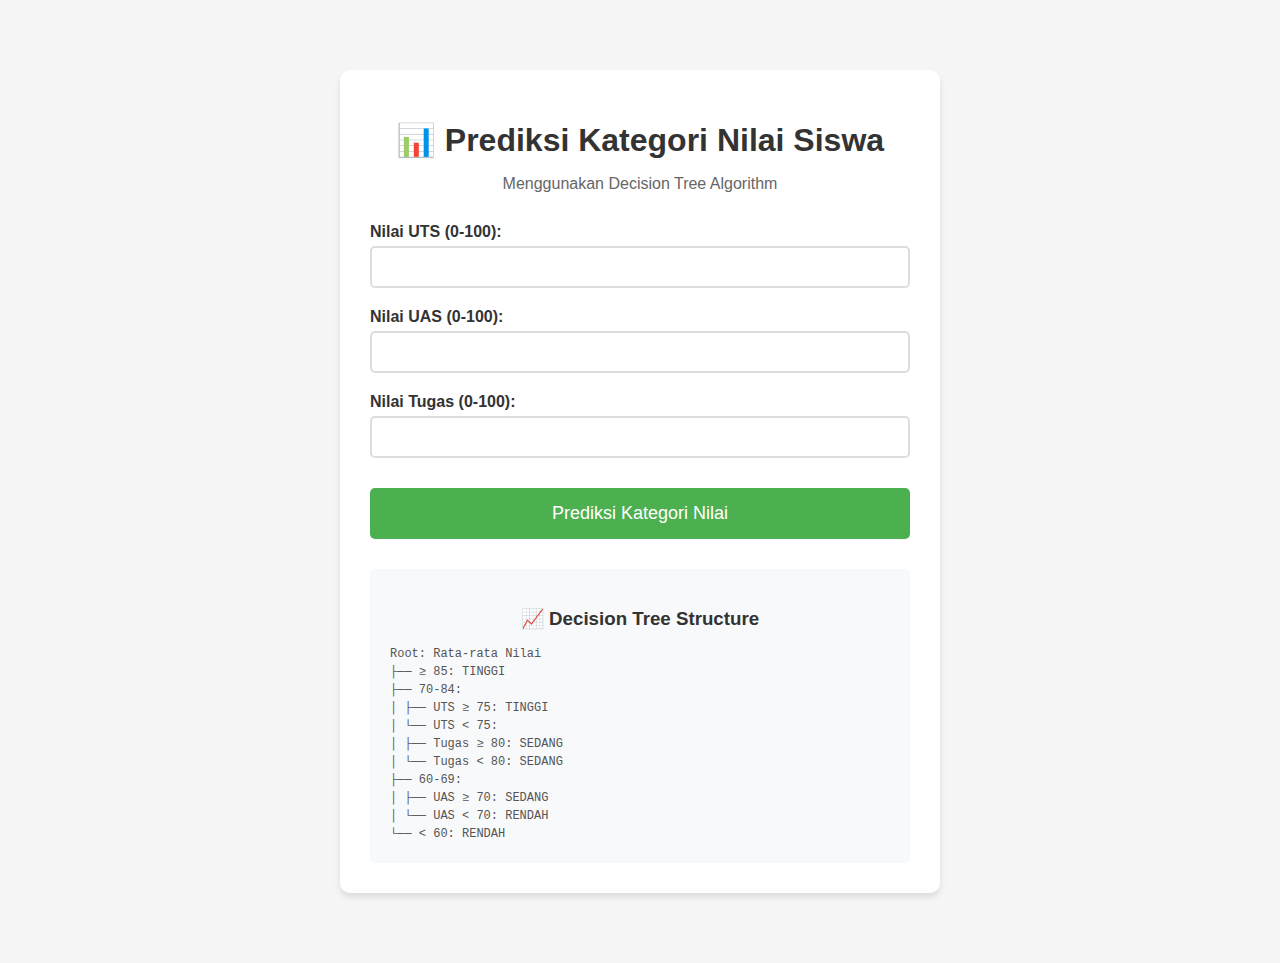
<file: PrediksiKategoriNilai.html>
<!DOCTYPE html>
<html lang="id">
<head>
    <meta charset="UTF-8">
    <meta name="viewport" content="width=device-width, initial-scale=1.0">
    <title>Prediksi Kategori Nilai Siswa</title>
    <style>
        body {
            font-family: Arial, sans-serif;
            max-width: 600px;
            margin: 50px auto;
            padding: 20px;
            background-color: #f5f5f5;
        }

        .container {
            background: white;
            padding: 30px;
            border-radius: 10px;
            box-shadow: 0 4px 6px rgba(0,0,0,0.1);
        }

        h1 {
            text-align: center;
            color: #333;
            margin-bottom: 10px;
        }

        .subtitle {
            text-align: center;
            color: #666;
            margin-bottom: 30px;
        }

        .form-group {
            margin-bottom: 20px;
        }

        label {
            display: block;
            margin-bottom: 5px;
            font-weight: bold;
            color: #333;
        }

        input[type="number"] {
            width: 100%;
            padding: 10px;
            border: 2px solid #ddd;
            border-radius: 5px;
            font-size: 16px;
            box-sizing: border-box;
        }

        input[type="number"]:focus {
            border-color: #4CAF50;
            outline: none;
        }

        .predict-btn {
            width: 100%;
            padding: 15px;
            background-color: #4CAF50;
            color: white;
            border: none;
            border-radius: 5px;
            font-size: 18px;
            cursor: pointer;
            margin-top: 10px;
        }

        .predict-btn:hover {
            background-color: #45a049;
        }

        .result {
            margin-top: 30px;
            padding: 20px;
            border-radius: 5px;
            text-align: center;
            font-size: 18px;
            font-weight: bold;
            display: none;
        }

        .result.tinggi {
            background-color: #d4edda;
            color: #155724;
            border: 1px solid #c3e6cb;
        }

        .result.sedang {
            background-color: #fff3cd;
            color: #856404;
            border: 1px solid #ffeaa7;
        }

        .result.rendah {
            background-color: #f8d7da;
            color: #721c24;
            border: 1px solid #f5c6cb;
        }

        .decision-path {
            margin-top: 15px;
            padding: 15px;
            background-color: #f8f9fa;
            border-radius: 5px;
            font-size: 14px;
            text-align: left;
        }

        .decision-path h4 {
            margin-top: 0;
            color: #333;
        }

        .tree-visual {
            margin-top: 30px;
            padding: 20px;
            background-color: #f8f9fa;
            border-radius: 5px;
        }

        .tree-visual h3 {
            text-align: center;
            color: #333;
            margin-bottom: 15px;
        }

        .tree-node {
            font-family: monospace;
            font-size: 12px;
            line-height: 1.5;
            color: #555;
        }
    </style>
</head>
<body>
    <div class="container">
        <h1>📊 Prediksi Kategori Nilai Siswa</h1>
        <p class="subtitle">Menggunakan Decision Tree Algorithm</p>

        <form id="predictionForm">
            <div class="form-group">
                <label for="nilaiUTS">Nilai UTS (0-100):</label>
                <input type="number" id="nilaiUTS" min="0" max="100" required>
            </div>

            <div class="form-group">
                <label for="nilaiUAS">Nilai UAS (0-100):</label>
                <input type="number" id="nilaiUAS" min="0" max="100" required>
            </div>

            <div class="form-group">
                <label for="nilaiTugas">Nilai Tugas (0-100):</label>
                <input type="number" id="nilaiTugas" min="0" max="100" required>
            </div>

            <button type="submit" class="predict-btn">Prediksi Kategori Nilai</button>
        </form>

        <div id="result" class="result"></div>

        <div class="tree-visual">
            <h3>📈 Decision Tree Structure</h3>
            <div class="tree-node">
Root: Rata-rata Nilai<br>
├── ≥ 85: TINGGI<br>
├── 70-84:<br>
│   ├── UTS ≥ 75: TINGGI<br>
│   └── UTS < 75:<br>
│       ├── Tugas ≥ 80: SEDANG<br>
│       └── Tugas < 80: SEDANG<br>
├── 60-69:<br>
│   ├── UAS ≥ 70: SEDANG<br>
│   └── UAS < 70: RENDAH<br>
└── < 60: RENDAH
            </div>
        </div>
    </div>

    <script>
        // Decision Tree Implementation
        function decisionTree(uts, uas, tugas) {
            // Hitung rata-rata nilai
            const rataRata = (uts + uas + tugas) / 3;
            
            let kategori = "";
            let jalurKeputusan = [];

            // Root node - cek rata-rata
            jalurKeputusan.push(`Rata-rata nilai: ${rataRata.toFixed(1)}`);

            if (rataRata >= 85) {
                kategori = "TINGGI";
                jalurKeputusan.push("Rata-rata ≥ 85 → Kategori TINGGI");
            }
            else if (rataRata >= 70) {
                jalurKeputusan.push("Rata-rata 70-84 → Cek nilai UTS");
                
                if (uts >= 75) {
                    kategori = "TINGGI";
                    jalurKeputusan.push(`UTS = ${uts} ≥ 75 → Kategori TINGGI`);
                } else {
                    jalurKeputusan.push(`UTS = ${uts} < 75 → Cek nilai Tugas`);
                    
                    if (tugas >= 80) {
                        kategori = "SEDANG";
                        jalurKeputusan.push(`Tugas = ${tugas} ≥ 80 → Kategori SEDANG`);
                    } else {
                        kategori = "SEDANG";
                        jalurKeputusan.push(`Tugas = ${tugas} < 80 → Kategori SEDANG`);
                    }
                }
            }
            else if (rataRata >= 60) {
                jalurKeputusan.push("Rata-rata 60-69 → Cek nilai UAS");
                
                if (uas >= 70) {
                    kategori = "SEDANG";
                    jalurKeputusan.push(`UAS = ${uas} ≥ 70 → Kategori SEDANG`);
                } else {
                    kategori = "RENDAH";
                    jalurKeputusan.push(`UAS = ${uas} < 70 → Kategori RENDAH`);
                }
            }
            else {
                kategori = "RENDAH";
                jalurKeputusan.push("Rata-rata < 60 → Kategori RENDAH");
            }

            return {
                kategori: kategori,
                rataRata: rataRata,
                jalurKeputusan: jalurKeputusan
            };
        }

        // Event listener untuk form
        document.getElementById('predictionForm').addEventListener('submit', function(e) {
            e.preventDefault();

            const uts = parseInt(document.getElementById('nilaiUTS').value);
            const uas = parseInt(document.getElementById('nilaiUAS').value);
            const tugas = parseInt(document.getElementById('nilaiTugas').value);

            const hasil = decisionTree(uts, uas, tugas);
            tampilkanHasil(hasil);
        });

        function tampilkanHasil(hasil) {
            const resultDiv = document.getElementById('result');
            
            let icon = "";
            let pesan = "";
            
            switch(hasil.kategori) {
                case "TINGGI":
                    icon = "🏆";
                    pesan = "Selamat! Prestasi sangat baik!";
                    break;
                case "SEDANG":
                    icon = "👍";
                    pesan = "Baik! Pertahankan dan tingkatkan lagi!";
                    break;
                case "RENDAH":
                    icon = "💪";
                    pesan = "Semangat! Masih bisa diperbaiki!";
                    break;
            }

            resultDiv.innerHTML = `
                <div>${icon} Kategori Nilai: ${hasil.kategori}</div>
                <div style="font-size: 14px; margin-top: 10px;">
                    Rata-rata: ${hasil.rataRata.toFixed(1)} | ${pesan}
                </div>
                <div class="decision-path">
                    <h4>🌳 Jalur Keputusan Decision Tree:</h4>
                    ${hasil.jalurKeputusan.map(step => `• ${step}`).join('<br>')}
                </div>
            `;
            
            resultDiv.className = `result ${hasil.kategori.toLowerCase()}`;
            resultDiv.style.display = 'block';
        }
    </script>
</body>
</html>
</file>
